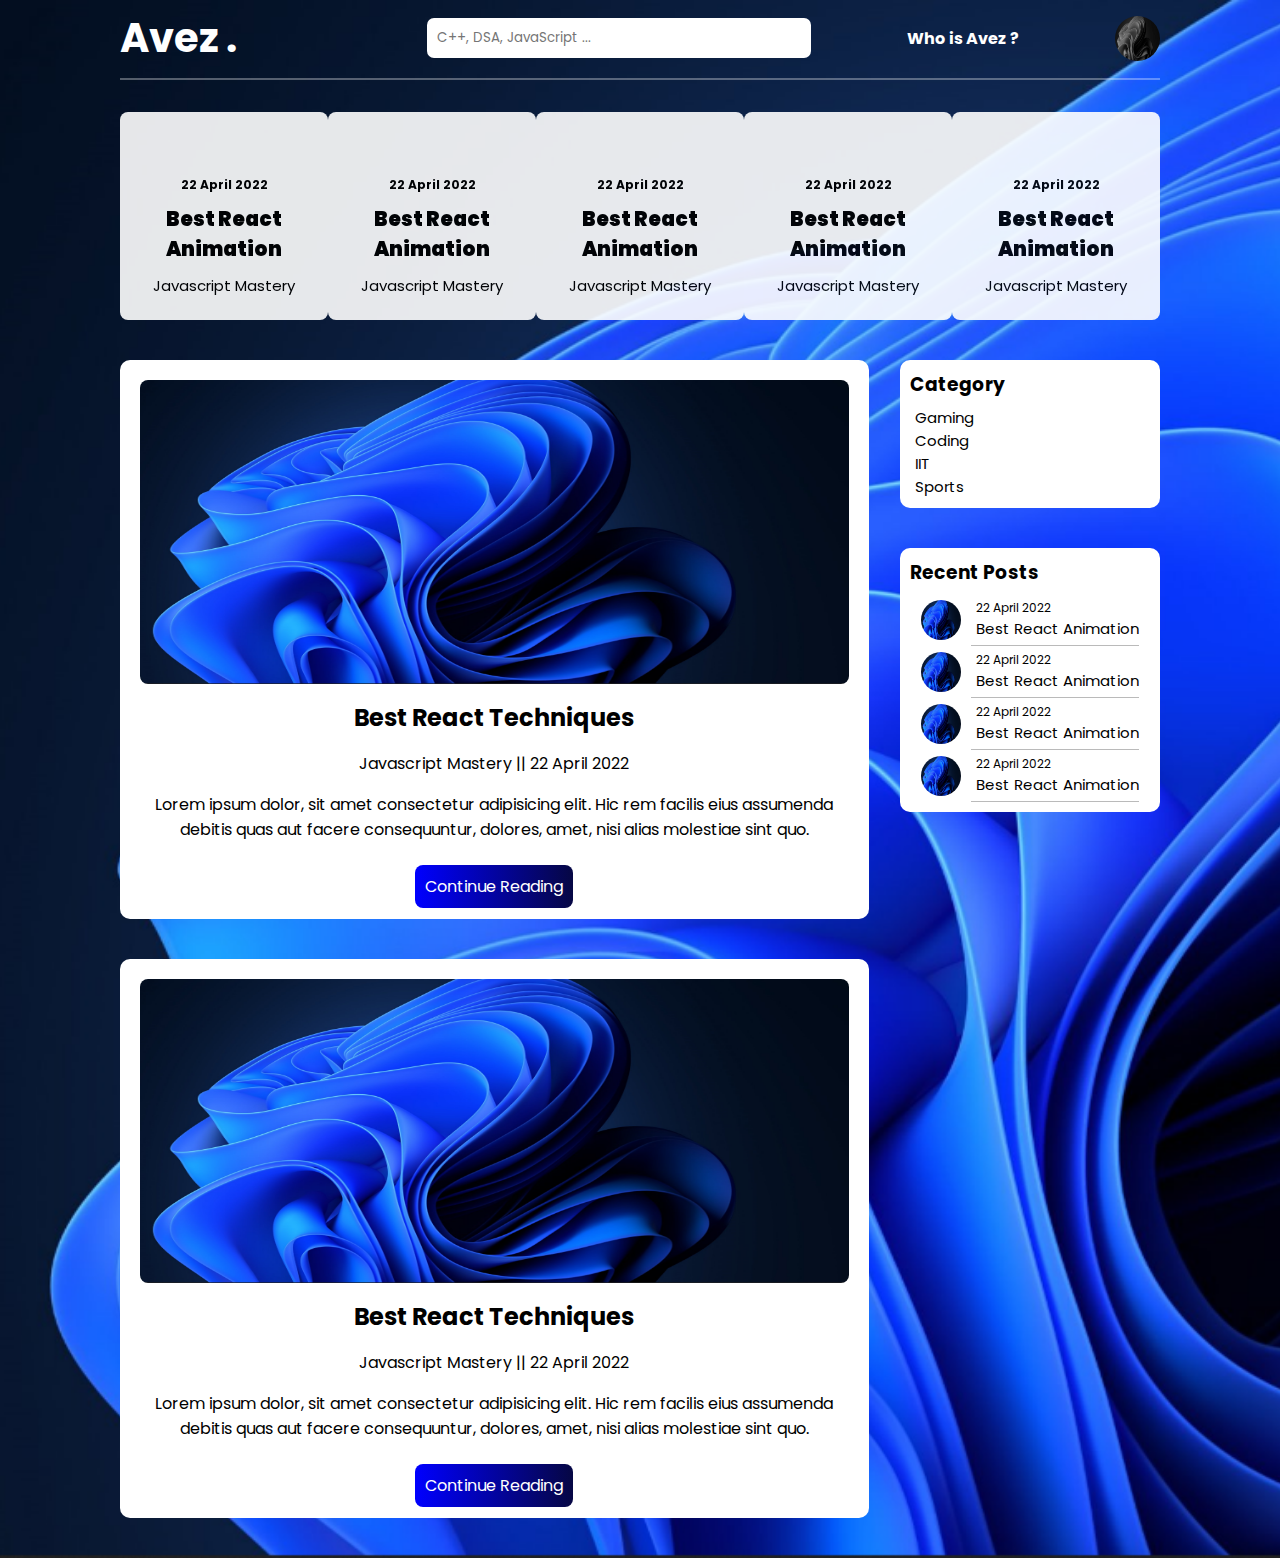
<file: index.html>
<!DOCTYPE html>
<html lang="en">

<head>
    <meta charset="UTF-8">
    <meta http-equiv="X-UA-Compatible" content="IE=edge">
    <meta name="viewport" content="width=device-width, initial-scale=1.0">
    <title>Avez Qureshi Blog</title>
    <link rel="stylesheet" href="style.css">
    <link rel="stylesheet" href="mobile.css">
</head>

<body>
    <main>
        <div class="space">

        </div>
        <div class="space">

            <header>
                <div class="logo">
                    <h1>Avez .</h1>
                </div>
                <nav>
                    <ul>
                        <li class="search">
                            <input type="search" placeholder="C++, DSA, JavaScript ...">
                        </li>
                        <li class="about">
                            Who is Avez ?
                        </li>
                        <li class="acc">
                            <div class="nav_image">
                                <a href="profile.html"><img src="bg.png" alt=""></a>
                            </div>
                        </li>
                    </ul>
                </nav>
            </header>

            <div class="cards_container">
                <div class="cards">
                    <div class="card">
                        <div class="card_content">
                            <div class="time">22 April 2022</div>
                            <div class="topic">Best React Animation</div>
                            <div class="author">Javascript Mastery</div>
                        </div>
                    </div>
                    <div class="card">
                        <div class="card_content">
                            <div class="time">22 April 2022</div>
                            <div class="topic">Best React Animation</div>
                            <div class="author">Javascript Mastery</div>
                        </div>
                    </div>
                    <div class="card">
                        <div class="card_content">
                            <div class="time">22 April 2022</div>
                            <div class="topic">Best React Animation</div>
                            <div class="author">Javascript Mastery</div>
                        </div>
                    </div>
                    <div class="card">
                        <div class="card_content">
                            <div class="time">22 April 2022</div>
                            <div class="topic">Best React Animation</div>
                            <div class="author">Javascript Mastery</div>
                        </div>
                    </div>
                    <div class="card">
                        <div class="card_content">
                            <div class="time">22 April 2022</div>
                            <div class="topic">Best React Animation</div>
                            <div class="author">Javascript Mastery</div>
                        </div>
                    </div>
                </div>
            </div>

            <div class="articles_space">
                <div class="article_container">
                    <div class="art_cards">
                        <div class="art_card">
                            <div class="image">
                                <img src="bg.png" alt="">
                            </div>
                            <div class="content">
                                <div class="art_title" style="margin-top: 1rem;margin-bottom: 1rem;">
                                    <h2> Best React Techniques</h2>
                                </div>
                                <div class="art_details" style="margin-top: 1rem;margin-bottom: 1rem;">
                                    <div class="author">Javascript Mastery |</div>
                                    <div class="time">| 22 April 2022</div>
                                </div>
                                <div class="art_words" style="margin-top: 1rem;margin-bottom: 2rem;">
                                    <p>Lorem ipsum dolor, sit amet consectetur adipisicing elit. Hic rem facilis eius
                                        assumenda debitis quas aut facere consequuntur, dolores, amet, nisi alias
                                        molestiae sint quo.</p>
                                </div>
                                <a href="article.html" class="art_btn"
                                    style="margin-top: 2rem;margin-bottom: 5px;">Continue Reading</a>
                            </div>
                        </div>
                        <div class="art_card">
                            <div class="image">
                                <img src="bg.png" alt="">
                            </div>
                            <div class="content">
                                <div class="art_title" style="margin-top: 1rem;margin-bottom: 1rem;">
                                    <h2> Best React Techniques</h2>
                                </div>
                                <div class="art_details" style="margin-top: 1rem;margin-bottom: 1rem;">
                                    <div class="author">Javascript Mastery |</div>
                                    <div class="time">| 22 April 2022</div>
                                </div>
                                <div class="art_words" style="margin-top: 1rem;margin-bottom: 2rem;">
                                    <p>Lorem ipsum dolor, sit amet consectetur adipisicing elit. Hic rem facilis eius
                                        assumenda debitis quas aut facere consequuntur, dolores, amet, nisi alias
                                        molestiae sint quo.</p>
                                </div>
                                <a href="#" class="art_btn" style="margin-top: 2rem;margin-bottom: 5px;">Continue
                                    Reading</a>
                            </div>
                        </div>
                    </div>
                </div>
                <div class="sidebar_container">
                    <div class="blog_Category">
                        <div class="heading">
                            <h3>Category</h3>
                        </div>

                        <div class="category">
                            <ul>
                                <li>Gaming</li>
                                <li>Coding</li>
                                <li>IIT</li>
                                <li>Sports</li>
                            </ul>
                        </div>

                    </div>
                    <div class="blog_Recent">
                        <div class="heading">
                            <h3>Recent Posts</h3>
                        </div>
                        <div class="recent_Content_Container">

                            <div class="recent_image">
                                <img src="bg.png" alt="">
                            </div>
                            <div class="recent_content">

                                <div class="time">
                                    22 April 2022
                                </div>
                                <div class="topic">
                                    Best React Animation
                                </div>
                            </div>
                        </div>
                        <div class="recent_Content_Container">

                            <div class="recent_image">
                                <img src="bg.png" alt="">
                            </div>
                            <div class="recent_content">

                                <div class="time">
                                    22 April 2022
                                </div>
                                <div class="topic">
                                    Best React Animation
                                </div>
                            </div>
                        </div>
                        <div class="recent_Content_Container">

                            <div class="recent_image">
                                <img src="bg.png" alt="">
                            </div>
                            <div class="recent_content">

                                <div class="time">
                                    22 April 2022
                                </div>
                                <div class="topic">
                                    Best React Animation
                                </div>
                            </div>
                        </div>
                        <div class="recent_Content_Container">

                            <div class="recent_image">
                                <img src="bg.png" alt="">
                            </div>
                            <div class="recent_content">

                                <div class="time">
                                    22 April 2022
                                </div>
                                <div class="topic">
                                    Best React Animation
                                </div>
                            </div>
                        </div>

                    </div>

                </div>
            </div>

        </div>
        <div class="space">

        </div>
    </main>
</body>

</html>
</file>
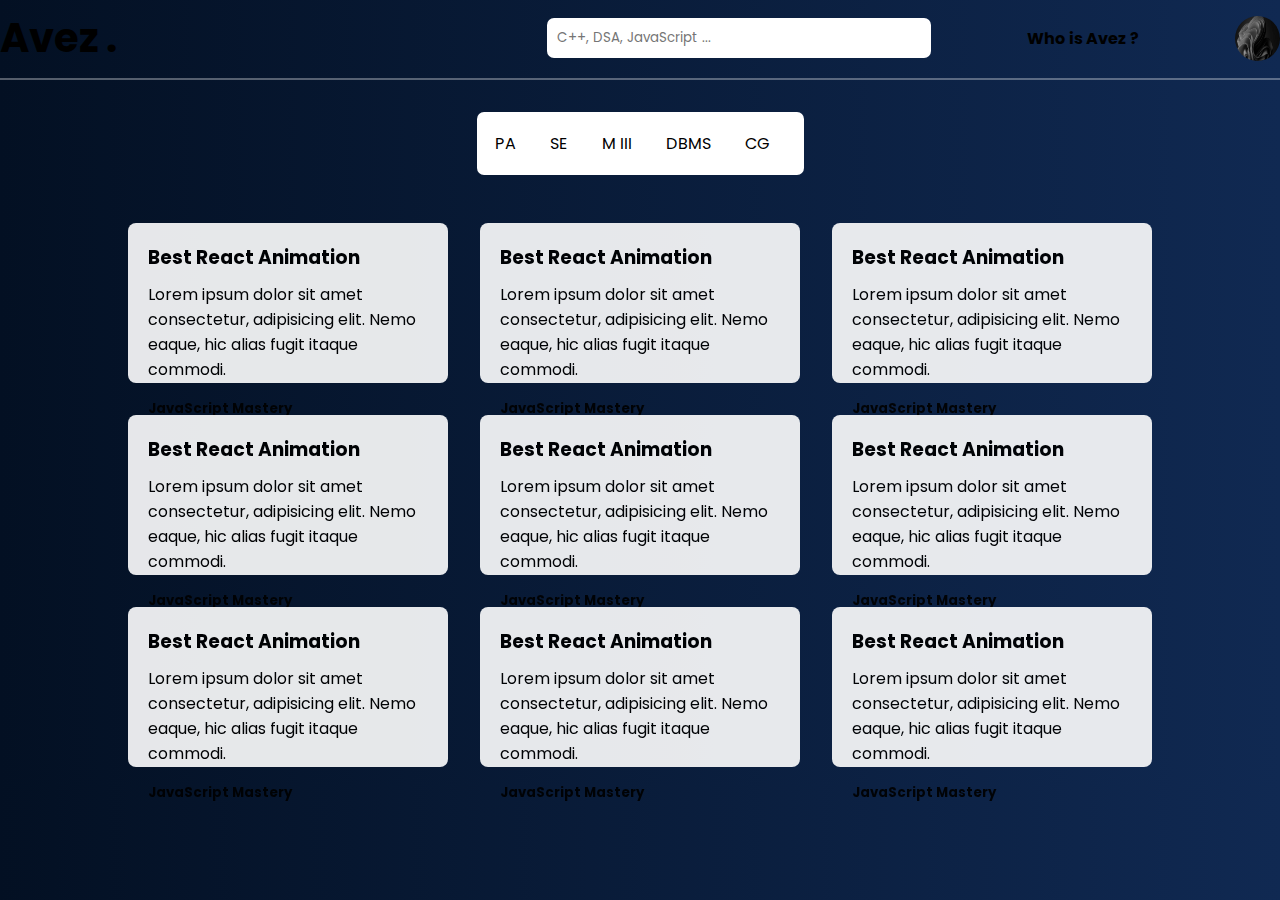
<file: allpost.html>
<!DOCTYPE html>
<html lang="en">

<head>
    <meta charset="UTF-8">
    <meta http-equiv="X-UA-Compatible" content="IE=edge">
    <meta name="viewport" content="width=device-width, initial-scale=1.0">
    <title>Avez Qureshi Blog</title>
    <link rel="stylesheet" href="style.css">
    <link rel="stylesheet" href="mobile.css">
    <link rel="stylesheet" href="allpost.css">
</head>
<style>
    body{
        background: linear-gradient(90deg, #031023, #102952);
    }
</style>
<body>
    <div class="space">

    </div>
    <div class="space">

        <header>
            <div class="logo">
                <h1>Avez .</h1>
            </div>
            <nav>
                <ul>
                    <li class="search">
                        <input type="search" placeholder="C++, DSA, JavaScript ...">
                    </li>
                    <li class="about">
                        Who is Avez ?
                    </li>
                    <li class="acc">
                        <div class="nav_image">
                            <a href="profile.html"><img src="bg.png" alt=""></a>
                        </div>
                    </li>
                </ul>
            </nav>
        </header>


        <div class="navigateBapu">
        <div class="navigate">
            <ul>
                <li>PA</li>
                <li>SE</li>
                <li>M III</li>
                <li>DBMS</li>
                <li>CG</li>
            </ul>
        </div>
        </div>

 

        <div class="articles_space all_post_no_grid">
         <div class="allpost_card_container">
             <div class="allpost_cards">
                 <div class="allpost_card">
                     <div class="allpost_card_content">
                         <div class="allpost_card_title">
                           <h3>Best React Animation</h3> 
                         </div>
                         <div class="allpost_card_para">
                           <p>Lorem ipsum dolor sit amet consectetur, adipisicing elit. Nemo eaque, hic alias fugit itaque commodi.</p> 
                         </div>
                         <div class="allpost_card_author">
                            <h5>JavaScript Mastery</h5> 
                         </div>
                     </div>
                 </div>
                 <div class="allpost_card">
                     <div class="allpost_card_content">
                         <div class="allpost_card_title">
                           <h3>Best React Animation</h3> 
                         </div>
                         <div class="allpost_card_para">
                           <p>Lorem ipsum dolor sit amet consectetur, adipisicing elit. Nemo eaque, hic alias fugit itaque commodi.</p> 
                         </div>
                         <div class="allpost_card_author">
                            <h5>JavaScript Mastery</h5> 
                         </div>
                     </div>
                 </div>
                 <div class="allpost_card">
                     <div class="allpost_card_content">
                         <div class="allpost_card_title">
                           <h3>Best React Animation</h3> 
                         </div>
                         <div class="allpost_card_para">
                           <p>Lorem ipsum dolor sit amet consectetur, adipisicing elit. Nemo eaque, hic alias fugit itaque commodi.</p> 
                         </div>
                         <div class="allpost_card_author">
                            <h5>JavaScript Mastery</h5> 
                         </div>
                     </div>
                 </div>
                 <div class="allpost_card">
                     <div class="allpost_card_content">
                         <div class="allpost_card_title">
                           <h3>Best React Animation</h3> 
                         </div>
                         <div class="allpost_card_para">
                           <p>Lorem ipsum dolor sit amet consectetur, adipisicing elit. Nemo eaque, hic alias fugit itaque commodi.</p> 
                         </div>
                         <div class="allpost_card_author">
                            <h5>JavaScript Mastery</h5> 
                         </div>
                     </div>
                 </div>
                 <div class="allpost_card">
                     <div class="allpost_card_content">
                         <div class="allpost_card_title">
                           <h3>Best React Animation</h3> 
                         </div>
                         <div class="allpost_card_para">
                           <p>Lorem ipsum dolor sit amet consectetur, adipisicing elit. Nemo eaque, hic alias fugit itaque commodi.</p> 
                         </div>
                         <div class="allpost_card_author">
                            <h5>JavaScript Mastery</h5> 
                         </div>
                     </div>
                 </div>
                 <div class="allpost_card">
                     <div class="allpost_card_content">
                         <div class="allpost_card_title">
                           <h3>Best React Animation</h3> 
                         </div>
                         <div class="allpost_card_para">
                           <p>Lorem ipsum dolor sit amet consectetur, adipisicing elit. Nemo eaque, hic alias fugit itaque commodi.</p> 
                         </div>
                         <div class="allpost_card_author">
                            <h5>JavaScript Mastery</h5> 
                         </div>
                     </div>
                 </div>
                 <div class="allpost_card">
                     <div class="allpost_card_content">
                         <div class="allpost_card_title">
                           <h3>Best React Animation</h3> 
                         </div>
                         <div class="allpost_card_para">
                           <p>Lorem ipsum dolor sit amet consectetur, adipisicing elit. Nemo eaque, hic alias fugit itaque commodi.</p> 
                         </div>
                         <div class="allpost_card_author">
                            <h5>JavaScript Mastery</h5> 
                         </div>
                     </div>
                 </div>
                 <div class="allpost_card">
                     <div class="allpost_card_content">
                         <div class="allpost_card_title">
                           <h3>Best React Animation</h3> 
                         </div>
                         <div class="allpost_card_para">
                           <p>Lorem ipsum dolor sit amet consectetur, adipisicing elit. Nemo eaque, hic alias fugit itaque commodi.</p> 
                         </div>
                         <div class="allpost_card_author">
                            <h5>JavaScript Mastery</h5> 
                         </div>
                     </div>
                 </div>
                 <div class="allpost_card">
                     <div class="allpost_card_content">
                         <div class="allpost_card_title">
                           <h3>Best React Animation</h3> 
                         </div>
                         <div class="allpost_card_para">
                           <p>Lorem ipsum dolor sit amet consectetur, adipisicing elit. Nemo eaque, hic alias fugit itaque commodi.</p> 
                         </div>
                         <div class="allpost_card_author">
                            <h5>JavaScript Mastery</h5> 
                         </div>
                     </div>
                 </div>
             </div>
         </div>
        </div>

    </div>
    <div class="space">
        
    </div>
</body>

</html>
</file>
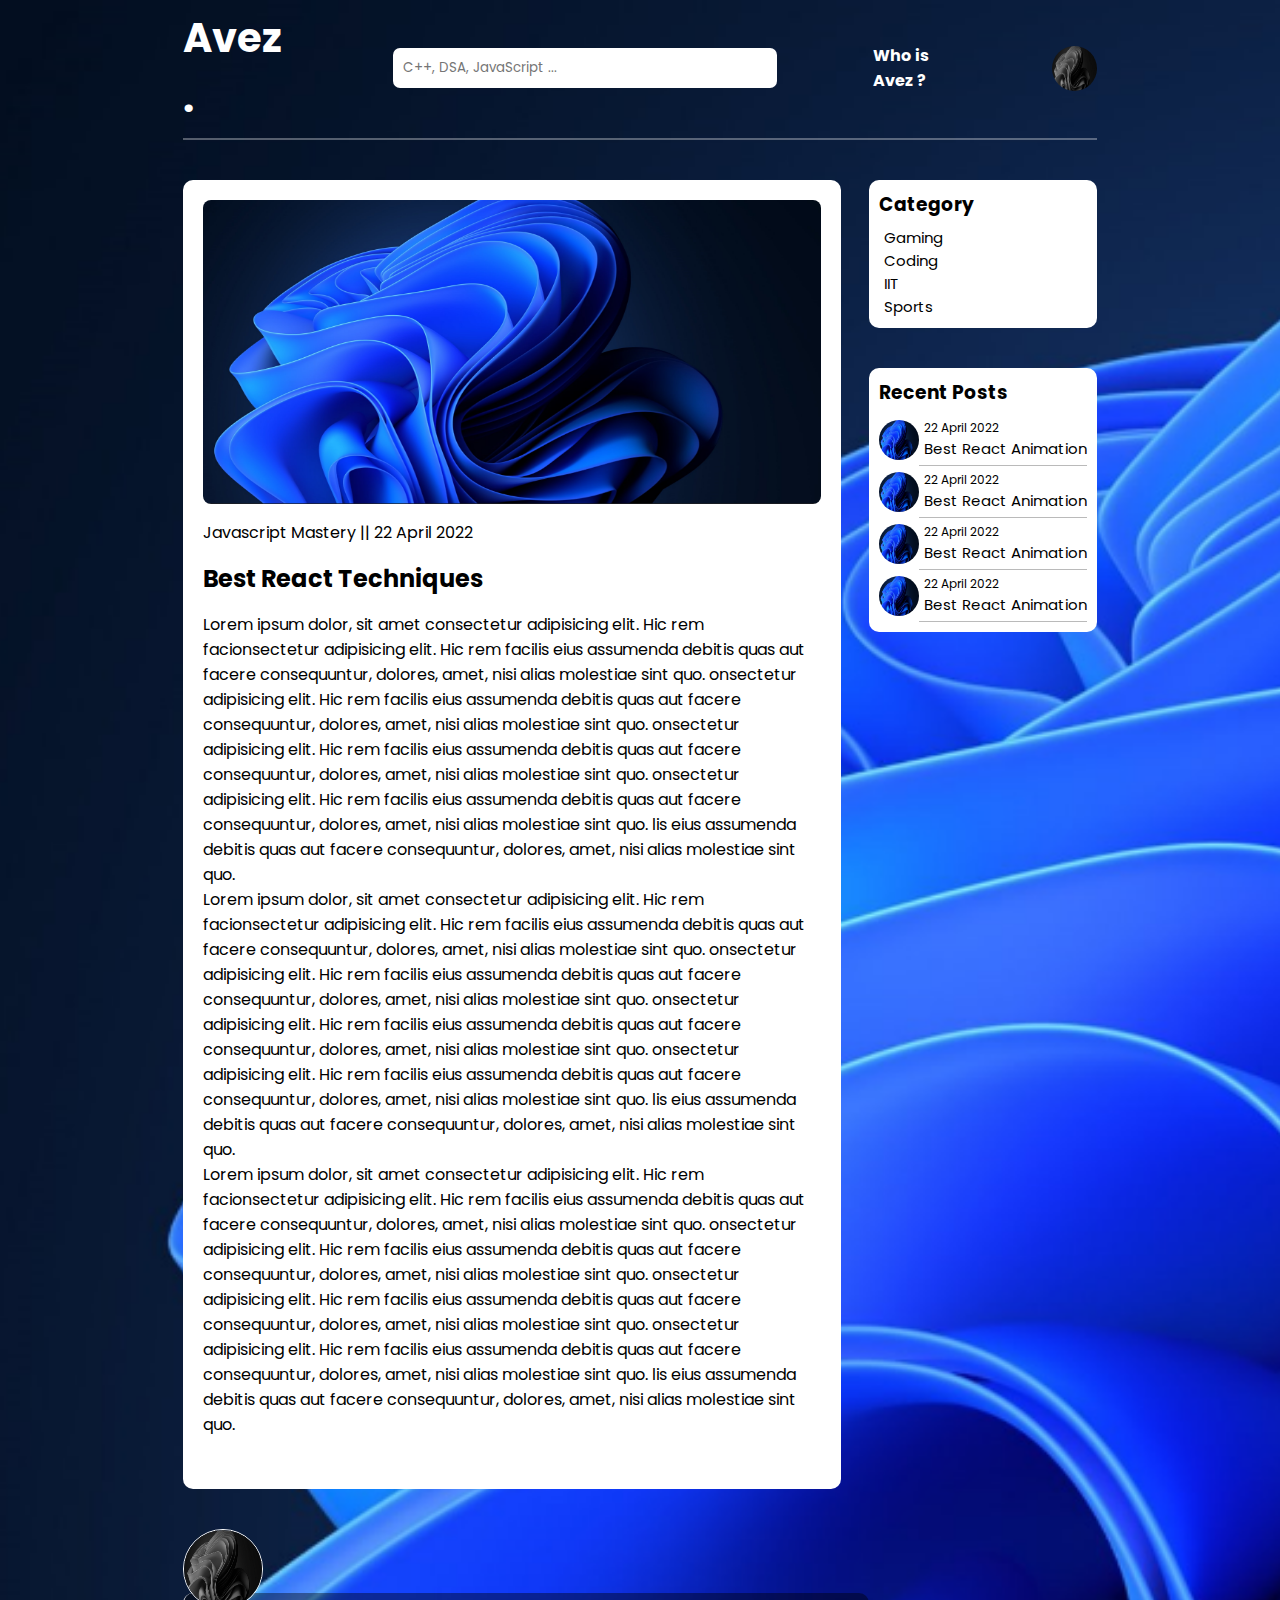
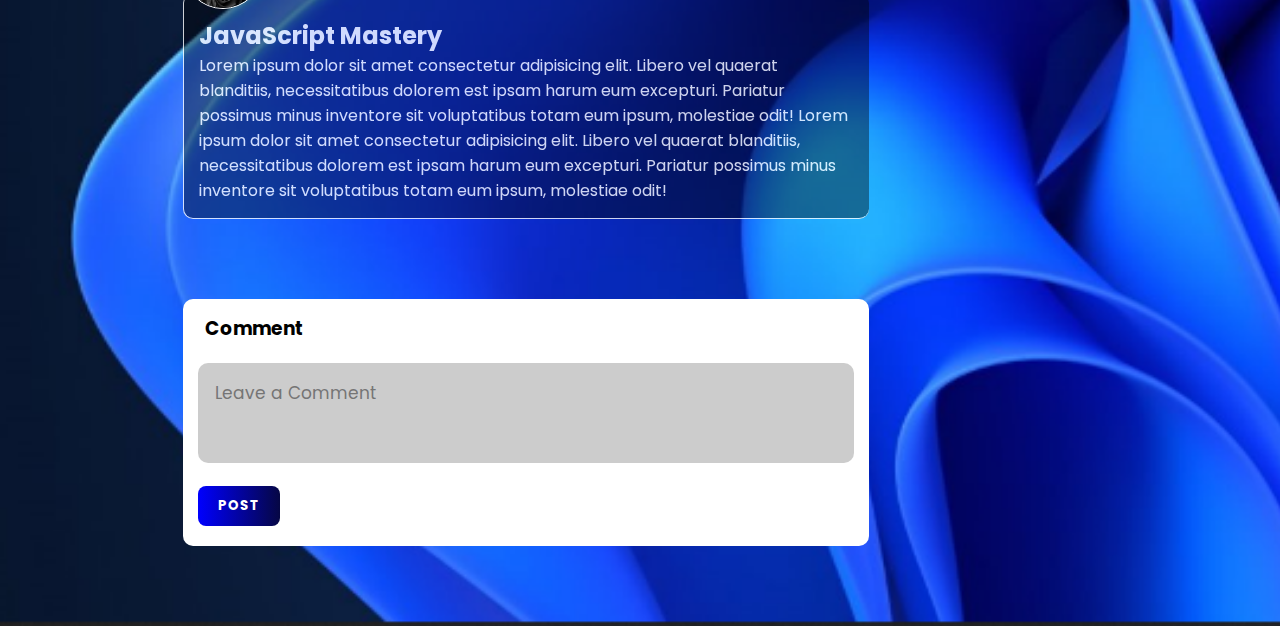
<file: article.html>
<!DOCTYPE html>
<html lang="en">

<head>
    <meta charset="UTF-8">
    <meta http-equiv="X-UA-Compatible" content="IE=edge">
    <meta name="viewport" content="width=device-width, initial-scale=1.0">
    <title>Avez Qureshi Blog</title>
    <link rel="stylesheet" href="style.css">
    <link rel="stylesheet" href="article.css">
    <link rel="stylesheet" href="mobile.css">
</head>

<body>
    <main>
        <div class="space">

        </div>
        <div class="space">

            <header>
                <div class="logo">
                    <h1>Avez .</h1>
                </div>
                <nav>
                    <ul>
                        <li class="search">
                            <input type="search" placeholder="C++, DSA, JavaScript ...">
                        </li>
                        <li class="about">
                            Who is Avez ?
                        </li>
                        <li class="acc">
                            <div class="nav_image">
                                <img src="bg.png" alt="">
                            </div>
                        </li>
                    </ul>
                </nav>
            </header>

            <div class="articles_space">
                <div class="article_container">
                    <div class="art_cards">
                        <div class="art_card">
                            <div class="image">
                                <img src="bg.png" alt="">
                            </div>
                            <div class="content blog_inside_content">
                                <div class="art_details art_details_inside"
                                    style="margin-top: 1rem;margin-bottom: 1rem;">
                                    <div class="author">Javascript Mastery |</div>
                                    <div class="time">| 22 April 2022</div>
                                </div>
                                <div class="art_title" style="margin-top: 1rem;margin-bottom: 1rem;">
                                    <h2> Best React Techniques</h2>
                                </div>
                                <div class="art_words" style="margin-top: 1rem;margin-bottom: 2rem;">
                                    <p>Lorem ipsum dolor, sit amet consectetur adipisicing elit. Hic rem facionsectetur
                                        adipisicing elit. Hic rem facilis eius assumenda debitis quas aut facere
                                        consequuntur, dolores, amet, nisi alias molestiae sint quo. onsectetur
                                        adipisicing
                                        elit. Hic rem facilis eius assumenda debitis quas aut facere consequuntur,
                                        dolores,
                                        amet, nisi alias molestiae sint quo. onsectetur adipisicing elit. Hic rem
                                        facilis
                                        eius assumenda debitis quas aut facere consequuntur, dolores, amet, nisi alias
                                        molestiae sint quo. onsectetur adipisicing elit. Hic rem facilis eius assumenda
                                        debitis quas aut facere consequuntur, dolores, amet, nisi alias molestiae sint
                                        quo.
                                        lis eius assumenda debitis quas aut facere consequuntur, dolores, amet, nisi
                                        alias
                                        molestiae sint quo. </p>
                                    <p>Lorem ipsum dolor, sit amet consectetur adipisicing elit. Hic rem facionsectetur
                                        adipisicing elit. Hic rem facilis eius assumenda debitis quas aut facere
                                        consequuntur, dolores, amet, nisi alias molestiae sint quo. onsectetur
                                        adipisicing
                                        elit. Hic rem facilis eius assumenda debitis quas aut facere consequuntur,
                                        dolores,
                                        amet, nisi alias molestiae sint quo. onsectetur adipisicing elit. Hic rem
                                        facilis
                                        eius assumenda debitis quas aut facere consequuntur, dolores, amet, nisi alias
                                        molestiae sint quo. onsectetur adipisicing elit. Hic rem facilis eius assumenda
                                        debitis quas aut facere consequuntur, dolores, amet, nisi alias molestiae sint
                                        quo.
                                        lis eius assumenda debitis quas aut facere consequuntur, dolores, amet, nisi
                                        alias
                                        molestiae sint quo. </p>
                                    <p>Lorem ipsum dolor, sit amet consectetur adipisicing elit. Hic rem facionsectetur
                                        adipisicing elit. Hic rem facilis eius assumenda debitis quas aut facere
                                        consequuntur, dolores, amet, nisi alias molestiae sint quo. onsectetur
                                        adipisicing
                                        elit. Hic rem facilis eius assumenda debitis quas aut facere consequuntur,
                                        dolores,
                                        amet, nisi alias molestiae sint quo. onsectetur adipisicing elit. Hic rem
                                        facilis
                                        eius assumenda debitis quas aut facere consequuntur, dolores, amet, nisi alias
                                        molestiae sint quo. onsectetur adipisicing elit. Hic rem facilis eius assumenda
                                        debitis quas aut facere consequuntur, dolores, amet, nisi alias molestiae sint
                                        quo.
                                        lis eius assumenda debitis quas aut facere consequuntur, dolores, amet, nisi
                                        alias
                                        molestiae sint quo. </p>
                                </div>
                            </div>

                        </div>
                        <div class="author_container">
                            <div class="author_detail">

                                <div class="author_image">
                                    <img src="bg.png" alt="">
                                </div>
                                <div class="author_content">
                                    <div class="author_name">
                                        <h2>JavaScript Mastery</h2>
                                    </div>
                                    <div class="author_about">
                                        Lorem ipsum dolor sit amet consectetur adipisicing elit. Libero vel quaerat
                                        blanditiis, necessitatibus dolorem est ipsam harum eum excepturi. Pariatur
                                        possimus minus inventore sit voluptatibus totam eum ipsum, molestiae odit!
                                        Lorem ipsum dolor sit amet consectetur adipisicing elit. Libero vel quaerat
                                        blanditiis, necessitatibus dolorem est ipsam harum eum excepturi. Pariatur
                                        possimus minus inventore sit voluptatibus totam eum ipsum, molestiae odit!
                                    </div>
                                </div>
                            </div>
                        </div>

                        <div class="comment_container">
                            <div class="comment_here">
                                <div class="comment_heading">
                                    <h3>Comment</h3>
                                </div>
                                <div class="comment_text">
                                    <form action="">
                                        <textarea name="" id="" cols="30" rows="10"
                                            placeholder="Leave a Comment"></textarea>
                                        <input type="submit" class="art_btn comment_btn" name="" id=""
                                            style="margin-top: 2rem;margin-bottom: 5px;" value="POST">
                                    </form>
                                </div>
                            </div>
                        </div>

                    </div>
                </div>
                <div class="sidebar_container">

                    <div class="blog_Category">
                        <div class="heading">
                            <h3>Category</h3>
                        </div>

                        <div class="category">
                            <ul>
                                <li>Gaming</li>
                                <li>Coding</li>
                                <li>IIT</li>
                                <li>Sports</li>
                            </ul>
                        </div>

                    </div>
                    <div class="blog_Recent">
                        <div class="heading">
                            <h3>Recent Posts</h3>
                        </div>
                        <div class="recent_Content_Container">

                            <div class="recent_image">
                                <img src="bg.png" alt="">
                            </div>
                            <div class="recent_content">

                                <div class="time">
                                    22 April 2022
                                </div>
                                <div class="topic">
                                    Best React Animation
                                </div>
                            </div>
                        </div>
                        <div class="recent_Content_Container">

                            <div class="recent_image">
                                <img src="bg.png" alt="">
                            </div>
                            <div class="recent_content">

                                <div class="time">
                                    22 April 2022
                                </div>
                                <div class="topic">
                                    Best React Animation
                                </div>
                            </div>
                        </div>
                        <div class="recent_Content_Container">

                            <div class="recent_image">
                                <img src="bg.png" alt="">
                            </div>
                            <div class="recent_content">

                                <div class="time">
                                    22 April 2022
                                </div>
                                <div class="topic">
                                    Best React Animation
                                </div>
                            </div>
                        </div>
                        <div class="recent_Content_Container">

                            <div class="recent_image">
                                <img src="bg.png" alt="">
                            </div>
                            <div class="recent_content">

                                <div class="time">
                                    22 April 2022
                                </div>
                                <div class="topic">
                                    Best React Animation
                                </div>
                            </div>
                        </div>

                    </div>

                </div>
            </div>



        </div>
        <div class="space">

        </div>
    </main>
</body>

</html>
</file>
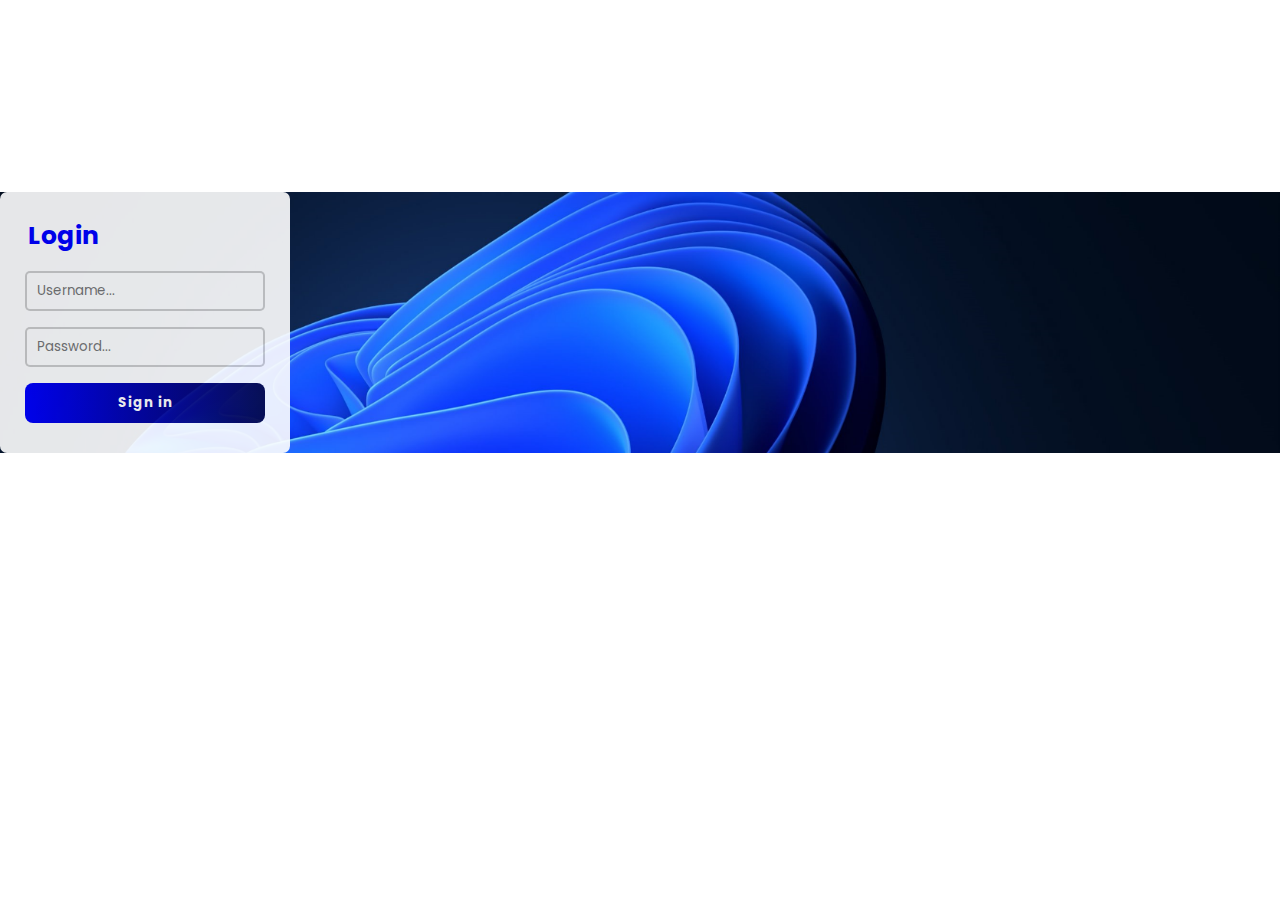
<file: login.html>
<!DOCTYPE html>
<html lang="en">

<head>
    <meta charset="UTF-8">
    <meta http-equiv="X-UA-Compatible" content="IE=edge">
    <meta name="viewport" content="width=device-width, initial-scale=1.0">
    <title>Document</title>
    <link rel="stylesheet" href="style.css">
    <link rel="stylesheet" href="login.css">
    <link rel="stylesheet" href="https://use.fontawesome.com/releases/v5.6.1/css/all.css"
        integrity="sha384-gfdkjb5BdAXd+lj+gudLWI+BXq4IuLW5IT+brZEZsLFm++aCMlF1V92rMkPaX4PP" crossorigin="anonymous">

</head>

<body>
<main>
    <div class="blog_form_container">
        <div class="form_container">
            <div class="login_heading">
                Login
            </div>
            <form method="POST" action="">
                <div class="input-group mb-3">
                    <div class="input-group-append">
                        <span class="input-group-text"><i class="fas fa-user"></i></span>
                    </div>
                    <input type="text" class="user" name="username" placeholder="Username..." class="form-control">
                </div>
                <div class="input-group mb-2">
                    <div class="input-group-append">
                        <span class="input-group-text"><i class="fas fa-key"></i></span>
                    </div>
                    <input type="password" class="pass" name="password" placeholder="Password..." class="form-control">
                </div>
            
                <input type="submit" class="art_btn form_btn" name="" id=""  style="margin-top: 1rem;margin-bottom: 5px;" value="Sign in">
            
                <p id="messages"></p>
            </form>
        </div>
    </div>
</main>
</body>

</html>
</file>
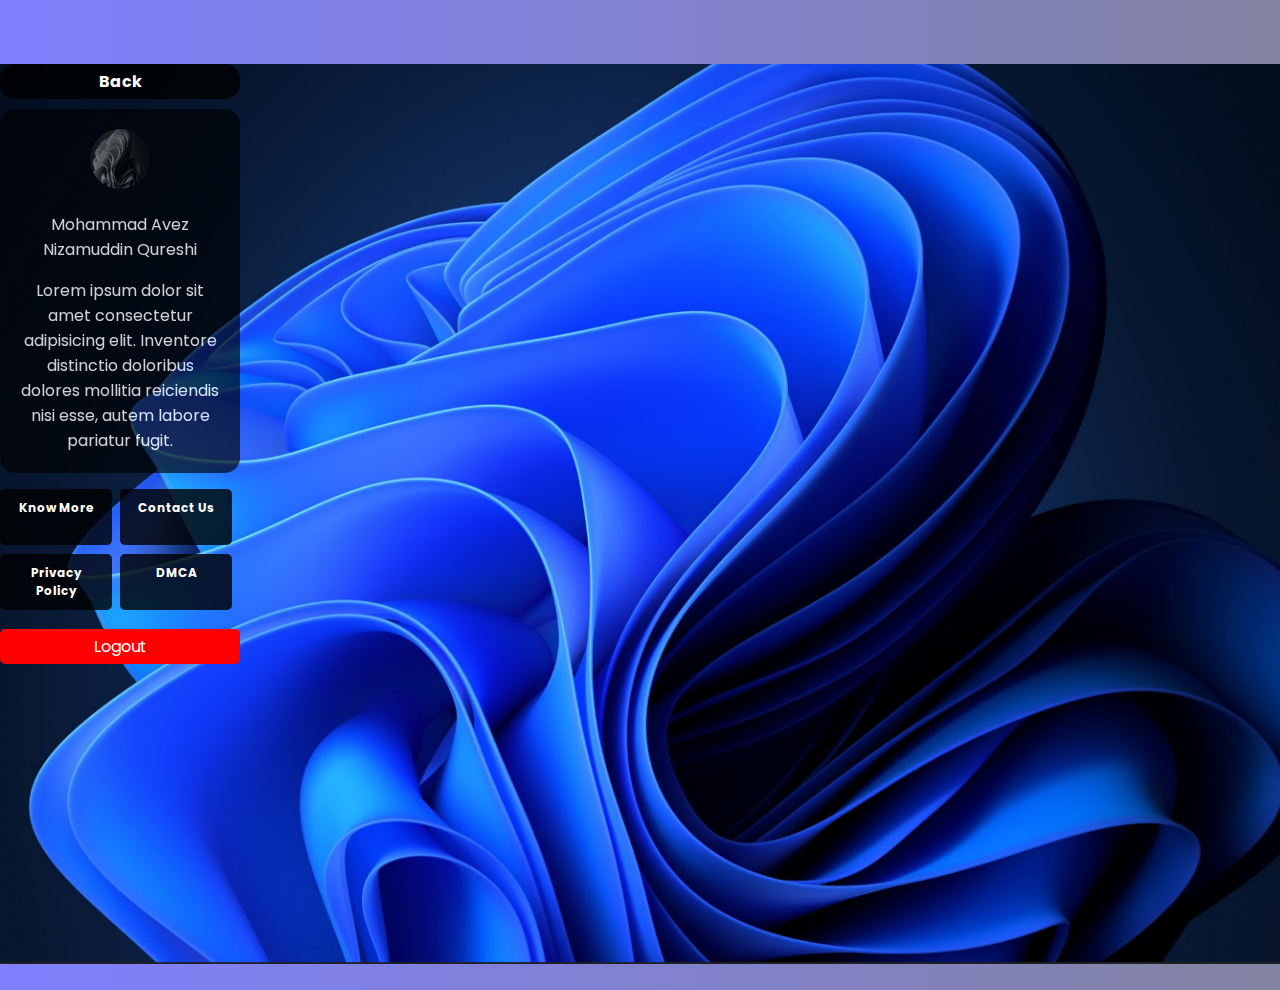
<file: profile.html>
<!DOCTYPE html>
<html lang="en">

<head>
    <meta charset="UTF-8">
    <meta http-equiv="X-UA-Compatible" content="IE=edge">
    <meta name="viewport" content="width=device-width, initial-scale=1.0">
    <title>Avez Qureshi Blog</title>
    <link rel="stylesheet" href="style.css">
    <link rel="stylesheet" href="profile.css">
</head>

<div class="overlay"></div>

<body>
    <main>



        <div class="blog_profile_container">
            <div class="back">
                <a href="index.html"><span>Back</span></a>
            </div>
            <div class="profile_blog">
                <div class="profile_image">
                    <img src="bg.png" alt="">
                </div>
                <div class="profile_name">
                    <span>Mohammad Avez Nizamuddin Qureshi</span>
                </div>
                <div class="profile_about">
                    <p>Lorem ipsum dolor sit amet consectetur adipisicing elit. Inventore distinctio doloribus dolores
                        mollitia reiciendis nisi esse, autem labore pariatur fugit.</p>
                </div>
            </div>
            <div class=" profile_grid" style="margin-top: 1rem;">
                <div class="share_grid ">

                    <div class="know profile_blog_grids">
                        Know More
                    </div>
                    <div class="contact profile_blog_grids">
                        Contact Us
                    </div>
                </div>

                <div class="share_grid ">
                    <div class="privacy profile_blog_grids">
                        Privacy Policy

                    </div>
                    <div class="dmca profile_blog_grids">
                        DMCA
                    </div>
                </div>

            </div>

            <div class="logout">
                <span>Logout</span>
            </div>
        </div>

    </main>
</body>

</html>
</file>
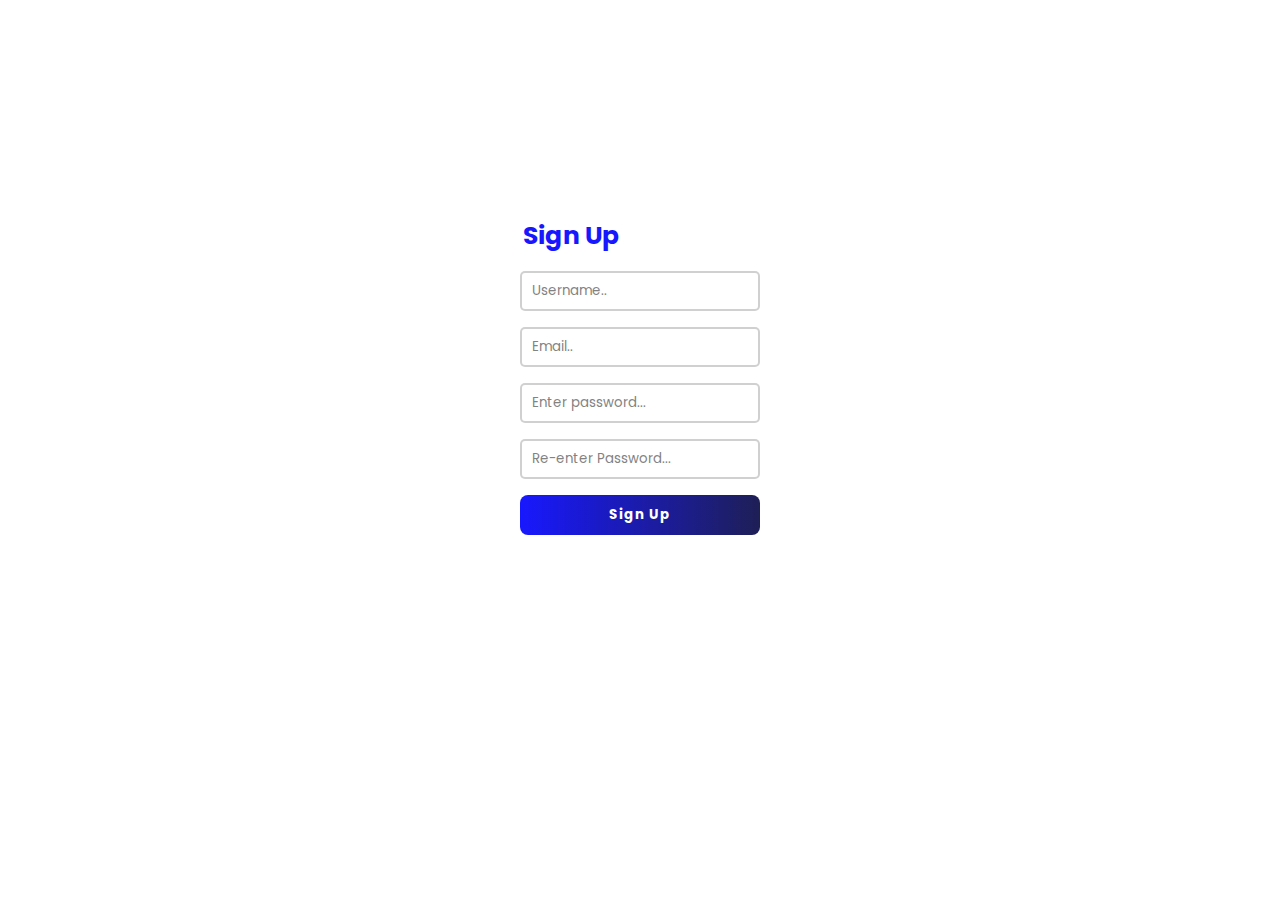
<file: register.html>
<!DOCTYPE html>
<html lang="en">

<head>
    <meta charset="UTF-8">
    <meta http-equiv="X-UA-Compatible" content="IE=edge">
    <meta name="viewport" content="width=device-width, initial-scale=1.0">
    <title>Document</title>
    <link rel="stylesheet" href="style.css">
    <link rel="stylesheet" href="login.css">
    <link rel="stylesheet" href="https://use.fontawesome.com/releases/v5.6.1/css/all.css"
        integrity="sha384-gfdkjb5BdAXd+lj+gudLWI+BXq4IuLW5IT+brZEZsLFm++aCMlF1V92rMkPaX4PP" crossorigin="anonymous">

</head>

<body>
    <div class="blog_form_container">
        <div class="form_container">
            <div class="login_heading">
                Sign Up
            </div>
            <form method="POST" action="">
              
                
						<div class="input-group mb-3">
							<div class="input-group-append">
								<span class="input-group-text"><i class="fas fa-user"></i></span>
							</div>
							<input type="text" class="pad user" name="" id="">
						</div>
						<div class="input-group mb-2">
							<div class="input-group-append">
								<span class="input-group-text"><i class="fas fa-envelope-square"></i></span>
							</div>
							<input type="email" class="pad" name="email">
						</div>
						<div class="input-group mb-2">
                            <div class="input-group-append">
                                <span class="input-group-text"><i class="fas fa-key"></i></span>
							</div>
                            <input type="password" class="pad" name="password">
                            
						</div>
						<div class="input-group mb-2">
                            <div class="input-group-append">
                                <span class="input-group-text"><i class="fas fa-key"></i></span>
							</div>
                            <input type="password" name="password">

						</div>

                <input type="submit" class="art_btn form_btn" name="" id="" style="margin-top: 1rem;margin-bottom: 5px;"
                    value="Sign Up">

                <p id="messages"></p>
            </form>
        </div>
    </div>
    <script>
        /* Because i didnt set placeholder values in forms.py they will be set here using vanilla Javascript
//We start indexing at one because CSRF_token is considered and input field 
*/

        //Query All input fields
        var form_fields = document.getElementsByTagName('input')
        form_fields[0].placeholder = 'Username..';
        form_fields[1].placeholder = 'Email..';
        form_fields[2].placeholder = 'Enter password...';
        form_fields[3].placeholder = 'Re-enter Password...';


        for (var field in form_fields) {
            form_fields[field].className += ' form-control'
        }
    </script>
</body>

</html>

<!DOCTYPE html>
<html>

<head>
    <title>Login</title>
    <link rel="stylesheet" href="https://stackpath.bootstrapcdn.com/bootstrap/4.1.3/css/bootstrap.min.css"
        integrity="sha384-MCw98/SFnGE8fJT3GXwEOngsV7Zt27NXFoaoApmYm81iuXoPkFOJwJ8ERdknLPMO" crossorigin="anonymous">
    <script src="https://ajax.googleapis.com/ajax/libs/jquery/3.3.1/jquery.min.js"></script>
    <link rel="stylesheet" href="https://use.fontawesome.com/releases/v5.6.1/css/all.css"
        integrity="sha384-gfdkjb5BdAXd+lj+gudLWI+BXq4IuLW5IT+brZEZsLFm++aCMlF1V92rMkPaX4PP" crossorigin="anonymous">


</head>



</html>
</file>
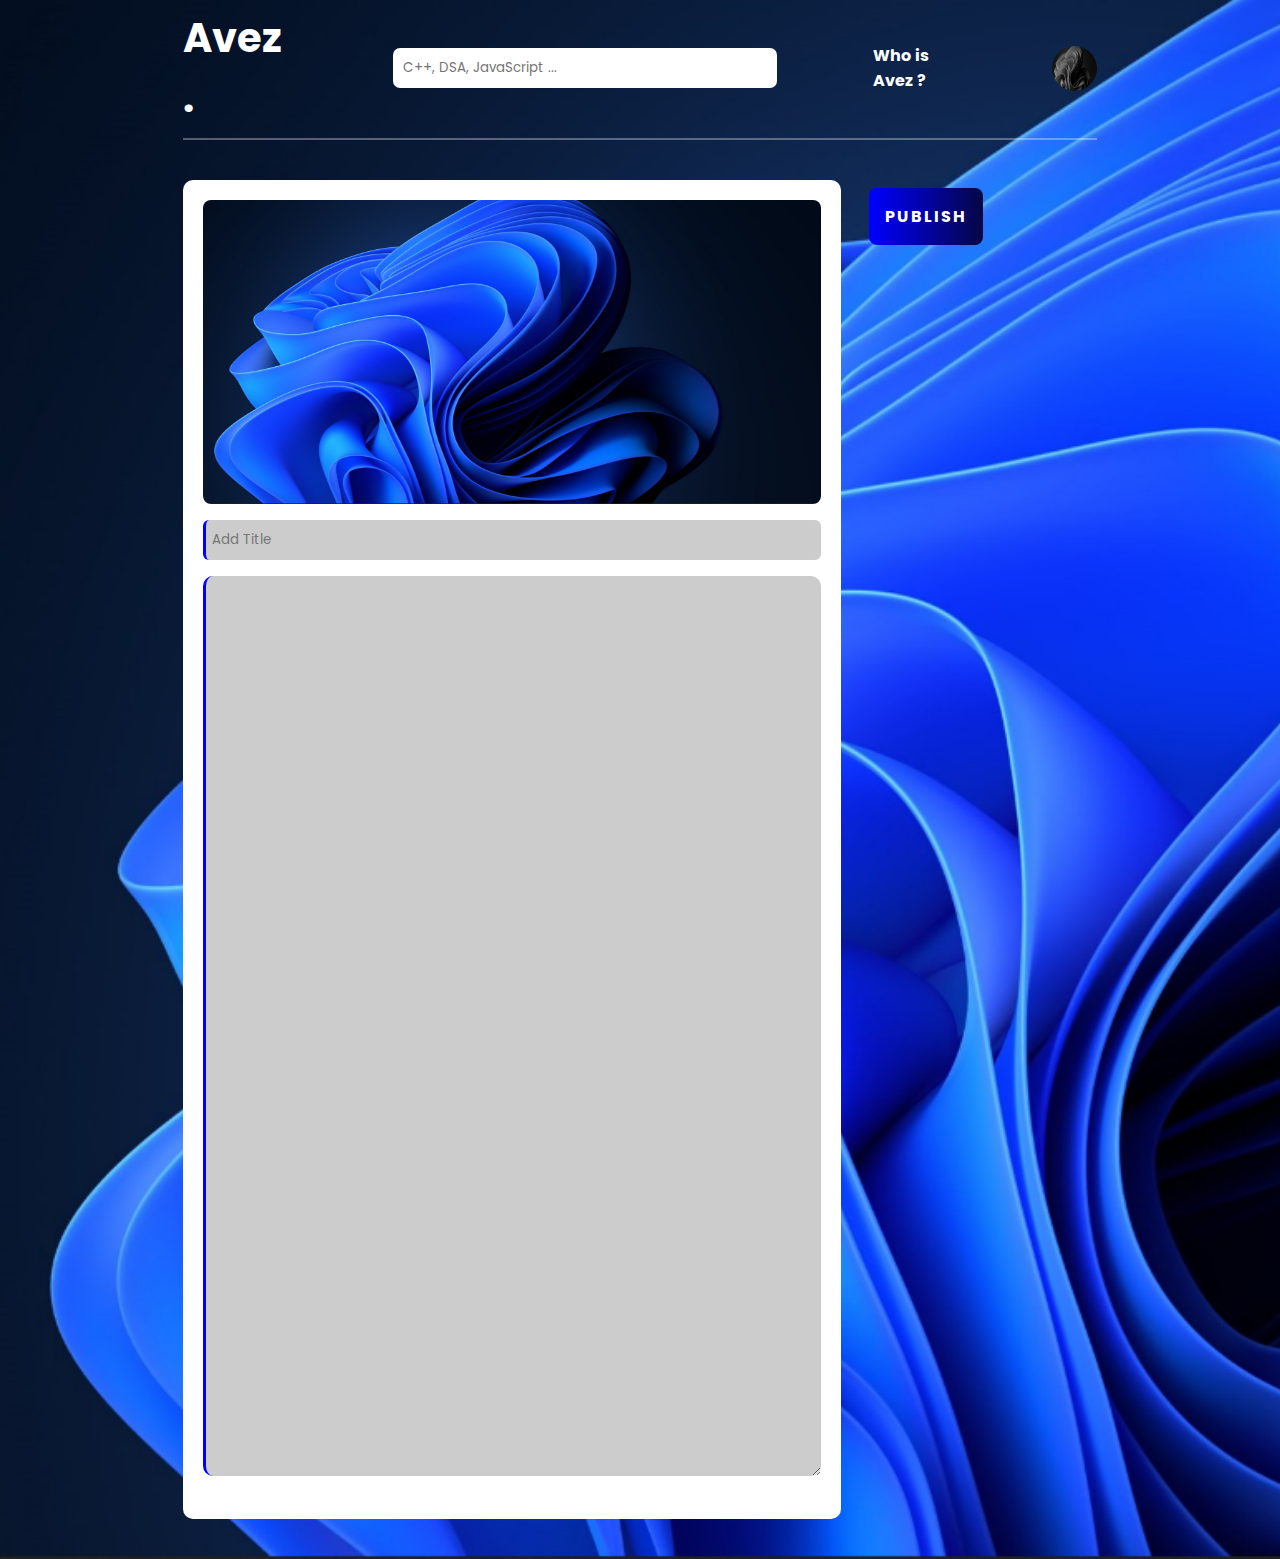
<file: write.html>
<!DOCTYPE html>
<html lang="en">

<head>
    <meta charset="UTF-8">
    <meta http-equiv="X-UA-Compatible" content="IE=edge">
    <meta name="viewport" content="width=device-width, initial-scale=1.0">
    <title>Avez Qureshi Blog</title>
    <link rel="stylesheet" href="style.css">
    <link rel="stylesheet" href="article.css">
    <link rel="stylesheet" href="mobile.css">
    <link rel="stylesheet" href="write.css">
</head>

<body>
<main>
    <div class="space">

    </div>
    <div class="space">

        <header>
            <div class="logo">
                <h1>Avez .</h1>
            </div>
            <nav>
                <ul>
                    <li class="search">
                        <input type="search" placeholder="C++, DSA, JavaScript ...">
                    </li>
                    <li class="about">
                        Who is Avez ?
                    </li>
                    <li class="acc">
                        <div class="nav_image">
                            <img src="bg.png" alt="">
                        </div>
                    </li>
                </ul>
            </nav>
        </header>
        <div class="articles_space"  >
            
            <div class="article_container">
                <div class="art_cards">
                    <div class="art_card">
                        <div class="image">
                            <img src="bg.png" alt="">
                        </div>
                        <div class="content blog_inside_content">

                            <div class="art_title" style="margin-top: 1rem;margin-bottom: 1rem;">
                                <input type="text" class="art_single_title" placeholder="Add Title">
                            </div>
                            <div class="art_words" style="margin-top: 1rem;margin-bottom: 2rem;">
                                <textarea name="" class="art_single_post" id="" cols="30" rows="10"></textarea>
                            </div>
                        </div>

                    </div>


                </div>
            </div>

            <div>
                <input type="submit" class="art_btn" name="" id="" style="margin-top: 3rem;margin-bottom: 5rem;"
                    value="Publish">
            </div>

        </div>





    </div>
    <div class="space">

    </div>
</main>
</body>

</html>
</file>
<file: style.css>
@import url('https://fonts.googleapis.com/css2?family=Poppins:wght@400;600&display=swap');


*{
 margin: 0;
 padding: 0;
 box-sizing: border-box;  
 font-family: 'Poppins', sans-serif; 
 transition: 0.3s;
}

main{
    background: url('bg.png');
    background-repeat: no-repeat;
    background-size: cover;
    color: #fff;
    max-width: 120rem;
    margin: auto;
    display: grid;
    grid-template-columns: 1fr 5fr 1fr;
    width: 100%;
}



header{
    display: flex;
    justify-content: space-between;
    align-items: center;
    margin-top: 0.5rem;
    border-bottom: 2px solid rgba(255, 255, 255, 0.327);
    padding-bottom: 0.6rem;
    
}

.logo h1{
    font-size: 2.5rem;
    cursor: pointer;

}

nav ul{
    display: flex;
    justify-content: space-evenly;
    align-items: center;
}
nav ul li:hover{
    cursor: pointer;
}

li{
    list-style: none;
}
a{
    text-decoration: none;
}

nav ul li{
    margin-left: 6rem;
    font-weight: 700;
}


.nav_image{
    width: 45px;
    height: 45px;
}

.myUser{
    font-size: 35px;
    color: #fff;
    margin-top: 10px;
}

.nav_image img{
    width: 100%;
    height: 100%;
    filter: grayscale();
    border-radius: 50%;
}

.nav_image img:hover{
    transform: translateY(-5px);
    transition: 0.3s;
}

.search input{
    border: none;
    outline: none;
    padding: 10px;
    border-radius: 7px;
    width: 30vw;
}

/* Slider  */

.cards{
    display: flex;
    justify-content: space-evenly;
}

.card{
    background: #fff;
    margin-top: 2rem;
    color: #000;
    text-align: center;
    border-radius: 8px;
    width: 13rem;
    height: 13rem;
    opacity: 0.9;
    cursor: pointer;
}
.card:hover{
    transform: translateY(-5px);
}

.card_content{
    padding-top: 4rem;
}

.card_content .time{
    font-size: 12px;
    font-weight:bolder;
}

.card_content .topic{
    padding-top: 10px;
    font-weight: 1000;
    font-size: 20px;
}

.card_content .author{
    font-size: 15px;
    padding-top: 10px;
}

/* Slider  */


/* Articles */

.articles_space{
    display: grid;
    grid-template-columns: 3fr 1fr;
}

.article_container{

    margin-top: 2.5rem;

}

.art_card{
    background-color: #fff;
    border-radius: 10px;
    color: #000;
    width: 96%;
    padding: 20px;
    text-align: center;
    margin-bottom: 2.5rem;

}



.art_details{
    display: flex;
    justify-content: center;
}
.image{
    border-radius: 10px;
    width: 100%;
    height: 19rem;
    cursor: pointer;
}

.art_title{
    cursor: pointer;
}

.image img{
    width: 100%;
    border-radius: 8px;
    height: 100%;
}

.art_btn{
    padding: 10px;
    color: #fff;
    background: linear-gradient(90deg, blue,#060744);
    border-radius: 8px;
    cursor: pointer;

}

.desc{
  overflow: hidden;
  text-overflow: ellipsis;
  display: -webkit-box;
  -webkit-line-clamp: 2;
  -webkit-box-orient: vertical;
}


/* sidebar_container */
.sidebar_container{
    margin-top: 2.5rem;

}

.blog_Recent, .blog_Category{
    background-color: #fff;
    padding: 10px;
    color: #000;
    border-radius: 10px;
}

.blog_Recent{
    margin-top: 2.5rem;
    
}
.blog_Category ul li{
    font-size: 15px;
    cursor: pointer;
}

.heading{
    padding-bottom: 7px;
}

.recent_content{
    border-bottom: 1.5px solid rgba(0, 0, 0, 0.271);
    padding-top: 5px;
    padding-bottom: 5px;
}


.recent_content, .category{
    padding-left: 5px;
}

.recent_content .time{
    font-size: 12px;
}

.recent_content .topic{
    font-size: 15px;
}

.recent_image{
    width: 40px;
    height: 40px;
    
}
.recent_image img{
    width: 100%;
    border-radius: 50%;
    height: 100%;
}
.recent_Content_Container{
    display: flex;
    align-items: center;
    justify-content: space-evenly;
    cursor: pointer;
}

.topic:hover{
    color: blue;
}

.art_title:hover{
    color: blue;
}

.blue_hover h2:hover{
    color: blue;
}
.foot{
    display: flex;justify-content: center;align-items: center;width: 100.3%;
}

.foot-content{
    width: 100%;display: inline;justify-content: center;align-items: center;text-align: center;background: #091a36;color: #fff;padding: 10px;
}
.about
.foot a{
    color: #eee;
}
/* Articles */

@media(max-width:810px){
    .search{
        display: none;
    }
    .about{
        display: none;
    }
}
@media(max-width:690px){
    .sidebar_container{
        display: none;
    }
    .articles_space{
        display: flex;
        justify-content: center;
        align-items: center;
    }
}

@media(max-width:810px){
    .search{
        display: none;
    }
    .about{
        display: none;
    }
}
@media(max-width:690px){
    .sidebar_container{
        display: none;
    }
    .articles_space{
        display: flex;
        justify-content: center;
        align-items: center;
    }
}
</file>
<file: mobile.css>
@media(max-width:810px){
    .search{
        display: none;
    }
    .about{
        display: none;
    }
}
@media(max-width:690px){
    .sidebar_container{
        display: none;
    }
    .articles_space{
        display: flex;
        justify-content: center;
        align-items: center;
    }
}
</file>
<file: allpost.css>
.allpost_card{
    background: #fff;
    margin-top: 2rem;
    color: #000;
    border-radius: 8px;
    width: 20rem;
    height: 10rem;
    opacity: 0.9;
    padding: 20px;
    margin: 1rem;

}

.allpost_cards{
    display: flex;
    justify-content: center;
    align-items: center;
    flex-wrap: wrap;
}

.all_post_no_grid{
    display: block;
}

.allpost_card_para {
    margin-bottom: 17px;
}

.allpost_card_title {
    margin-bottom: 10px;
    cursor: pointer;

}
.allpost_card_title a {
   color: black;
   

}
.allpost_card_title a:hover {
   color: blue;


}

.allpost_card_author{
    cursor: pointer;
    
}

.navigateBapu{
    display: flex;
    justify-content: center;
    align-items: center;
}

.navigate{
    background: #fff;
    padding: 15px 9px;
    color: black;
    border-radius: 7px;
    margin-top: 2rem;
    margin-bottom: 2rem;
}

.navigate ul{
    display: flex;
    justify-content: center;
    align-items: center;
}

.navigate ul li{
    margin-right: 1rem;
    padding: 4px 9px;
}
.navigate ul li:hover{
    margin-right: 1rem;
    background: #545abf36;
    padding: 4px 9px;
    border-radius: 3px;
    cursor: pointer;
}
.navigate:hover{
    box-shadow: #1e12de4a 0px 0px 16px 6px;
}
</file>
<file: article.css>
*{
    transition: 0s;

}

.blog_inside_content{
    text-align: start;
}

.art_details_inside{
    display: flex;
    justify-content: flex-start;
}

.author_image{
    width:80px;
    height:80px;
    display: inline-block;
    position: absolute;
    z-index: 1;
    
    
}

.author_image img{
    width: 100%;
    border: 1px solid #fff;
    height: 100%;
    border-radius: 50%;
    filter: grayscale();
    
}

.author_container{
    display: flex;
    justify-content: center;
    align-items: center;
    margin-bottom: 10rem;
}

.author_content{
    background-color: rgb(0, 0, 0,0.5);
    padding: 15px;
    border-radius: 10px;
    opacity: 0.8;
    border-left: 1px solid #fff;
    border-bottom: 1px solid #fff;
    padding-top: 25px;
    margin-top: 4rem;
}

.comment_here{
    background-color: #fff;
    padding: 15px;
    border-radius: 10px;
    margin-bottom: 5rem;
    margin-top: -5rem;
}

.comment_heading{
    color: black;
    padding-bottom: 20px;
    padding-left: 7px;
}

.comment_text textarea{
    resize: none;
    border: none;
    padding: 17px;
    background-color: rgb(0, 0, 0,0.2);
    border-radius: 10px;
    font-size: 17px;
    width: 100%;
    height: 100px;
    outline: none;
    margin-bottom: -1rem;

}

.comment_btn{
    outline: none;
    border: none;
    padding-left: 20px;
    padding-right: 20px;
    font-weight: bolder;
    letter-spacing: 1px;
}
</file>
<file: login.css>
body{
    display: flex;
    justify-content: center;
    align-items: center;
    margin-top: 15%;
}

.login_heading{
    color: blue;
    font-weight: bolder;
    font-size: 25px;
    padding-left: 3px;
}

.form_container{
    background-color: #fff;
    padding: 25px;
    border-radius: 7px;
    opacity: 0.9;
}

.form_btn{
    outline: none;
    border: none;
    padding-left: 30px;
    padding-right: 30px;
    font-weight: bolder;
    letter-spacing: 1px;

}

.user{
    margin-top: 1rem;
    margin-bottom: 1rem;
}
.pad{
    margin-bottom: 1rem;
}

input{
    width: 15rem;
    height: 2.5rem;
    padding: 10px;
    border: 2px solid rgb(0, 0, 0, 0.2);
    border-radius: 5px;
    outline: none;

}
</file>
<file: profile.css>
.profile_image{
    width: 60px;
    height: 60px;
}

.profile_image img{
    width: 100%;
    height: 100%;
    border-radius: 50%;
    filter:grayscale();
}

.blog_profile_container{
    height:100vh;
}

body{
   display: flex;
   justify-content: center;
   align-items: center;
   margin-top: 5%;
}

body::before{
    content: "";
    top: 0;
    width: 100%;
    background: linear-gradient(90deg, blue,#060744);
    height: 110vh;
    opacity: 0.5;
    position: absolute;
    z-index: -1;
}

@media(max-width:600px){
    body{
        display: flex;
        justify-content: center;
        align-items: center;
        margin-top: 13%;
     }
}

.profile_blog{
    width: 15rem;
    text-align: center;
    background-color: rgba(0, 0, 0, 0.8);
    opacity: 0.8;
    padding: 20px;
    border-radius: 15px;
}
.profile_blog_grids{
    width: 7rem;
    text-align: center;
    background-color: rgba(0, 0, 0, 0.8);
    padding: 10px;
    border-radius: 5px;
    font-size: 12px;
    cursor: pointer;
    font-weight: bolder;
}

.profile_blog_grids:hover{
    background-color: #fff;
    color: #000;
}

.profile_image{
    display: inline-block;
    text-align: center;
}

.profile_name{
    margin-top: 1rem;
    margin-bottom: 1rem;
}

.profile_grid{
    display: grid;
    grid-template-rows: 1fr 1fr;
}

.share_grid{
    display: grid;
    grid-template-columns: 1fr 1fr;
    margin-bottom: 0.6rem;
}

.profile_grid{
    width: 15rem;
}

.logout{
    text-align: center;
    padding: 5px;
    background-color: red;
    border-radius: 5px;
    margin-top: 0.6rem;
    cursor: pointer;
}
.logout:hover{
    
    background-color: rgb(111, 6, 6);
}
.back{
    text-align: center;
    background-color: rgba(0, 0, 0, 0.8);
    padding: 5px;
    border-radius: 15px;
    margin-bottom: 0.6rem;
    cursor: pointer;
    color: #fff;
    font-weight: bolder;
}

.back a{
    color: #fff;
}

.back:hover{
    background-color: rgba(255, 255, 255, 0.463);
}
.back a:hover{
    color: #000;
}
</file>
<file: write.css>
body{
    background: linear-gradient(90deg, #12122a, #1818ac);
}


.art_single_title{width: 100%;
border: none;
outline: none;
border-radius: 6px;
background: rgba(0,0,0,0.2);
height: 2.5rem;
padding-left: 6px;
border-left: 3px solid blue;

}

.art_single_post {
    border: none;
    padding: 17px;
    background-color: rgb(0, 0, 0,0.2);
    border-radius: 10px;
    font-size: 17px;
    height: 100vh;
    width: 100%;
    outline: none;
    margin-bottom: -1rem;
    border-left: 3px solid blue;

}

.articles_space{
    flex-wrap: wrap;
}

.art_btn{
    margin-top: 3rem;
    border: none;
    margin-bottom: 5px;
    outline: none;
    padding: 1rem 1rem;
    font-weight: bolder;
    letter-spacing: 2px;
    text-transform: uppercase;
    font-size: 1rem;
    margin-bottom: 2rem;
}
</file>
